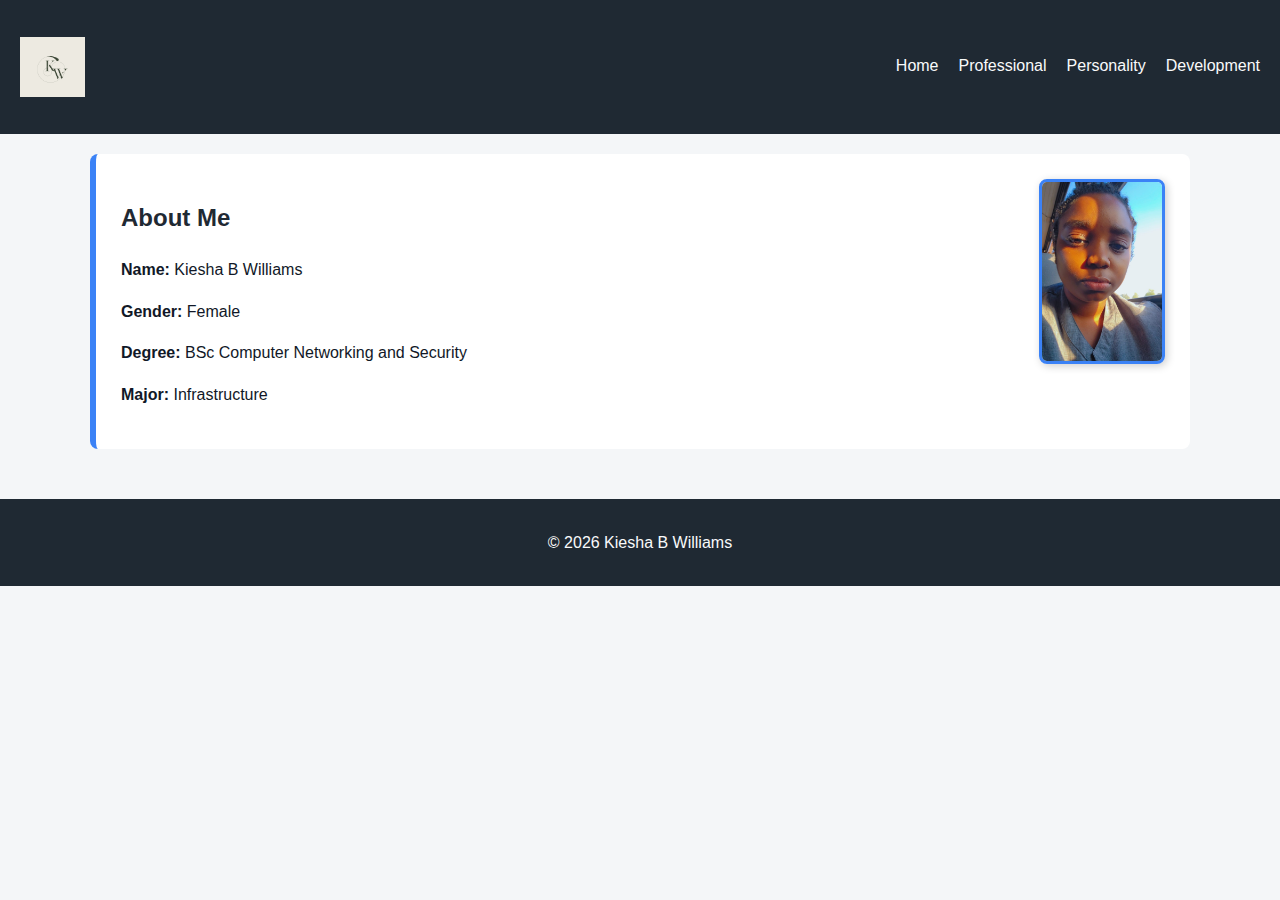
<file: I807031-IA1/Codes/Index.html>
<!DOCTYPE html>
<html lang="en">
<head>
    <meta charset="UTF-8">
    <title>Kiesha B Williams | Home</title>
    <meta name="viewport" content="width=device-width, initial-scale=1.0">
    <link rel="stylesheet" href="../style.css">
</head>
<body>

<header>
    <div class="header-container">
        <div class="logo">
            <img src="../Assets/logo.png" alt="Portfolio Logo">
            <h1>Kiesha B Williams</h1>
        </div>
        <nav>
            <a href="index.html">Home</a>
            <a href="professional.html">Professional</a>
            <a href="personality.html">Personality</a>
            <a href="development.html">Development</a>
        </nav>
    </div>
</header>

<main>

<section>
    <!-- Profile photo top-right -->
    <a href="mailto:KIESHABWILLIAMS@students.utech.edu.jm">
        <img src="../Assets/img_1.jpeg" 
             alt="Photo of Kiesha B Williams" 
             class="profile-photo">
    </a>

    <h2>About Me</h2>
    <p><strong>Name:</strong> Kiesha B Williams</p>
    <p><strong>Gender:</strong> Female</p>
    <p><strong>Degree:</strong> BSc Computer Networking and Security</p>
    <p><strong>Major:</strong> Infrastructure</p>
</section>
</main>

<footer>
    <p>© 2026 Kiesha B Williams</p>
</footer>

</body>
</html>
</file>
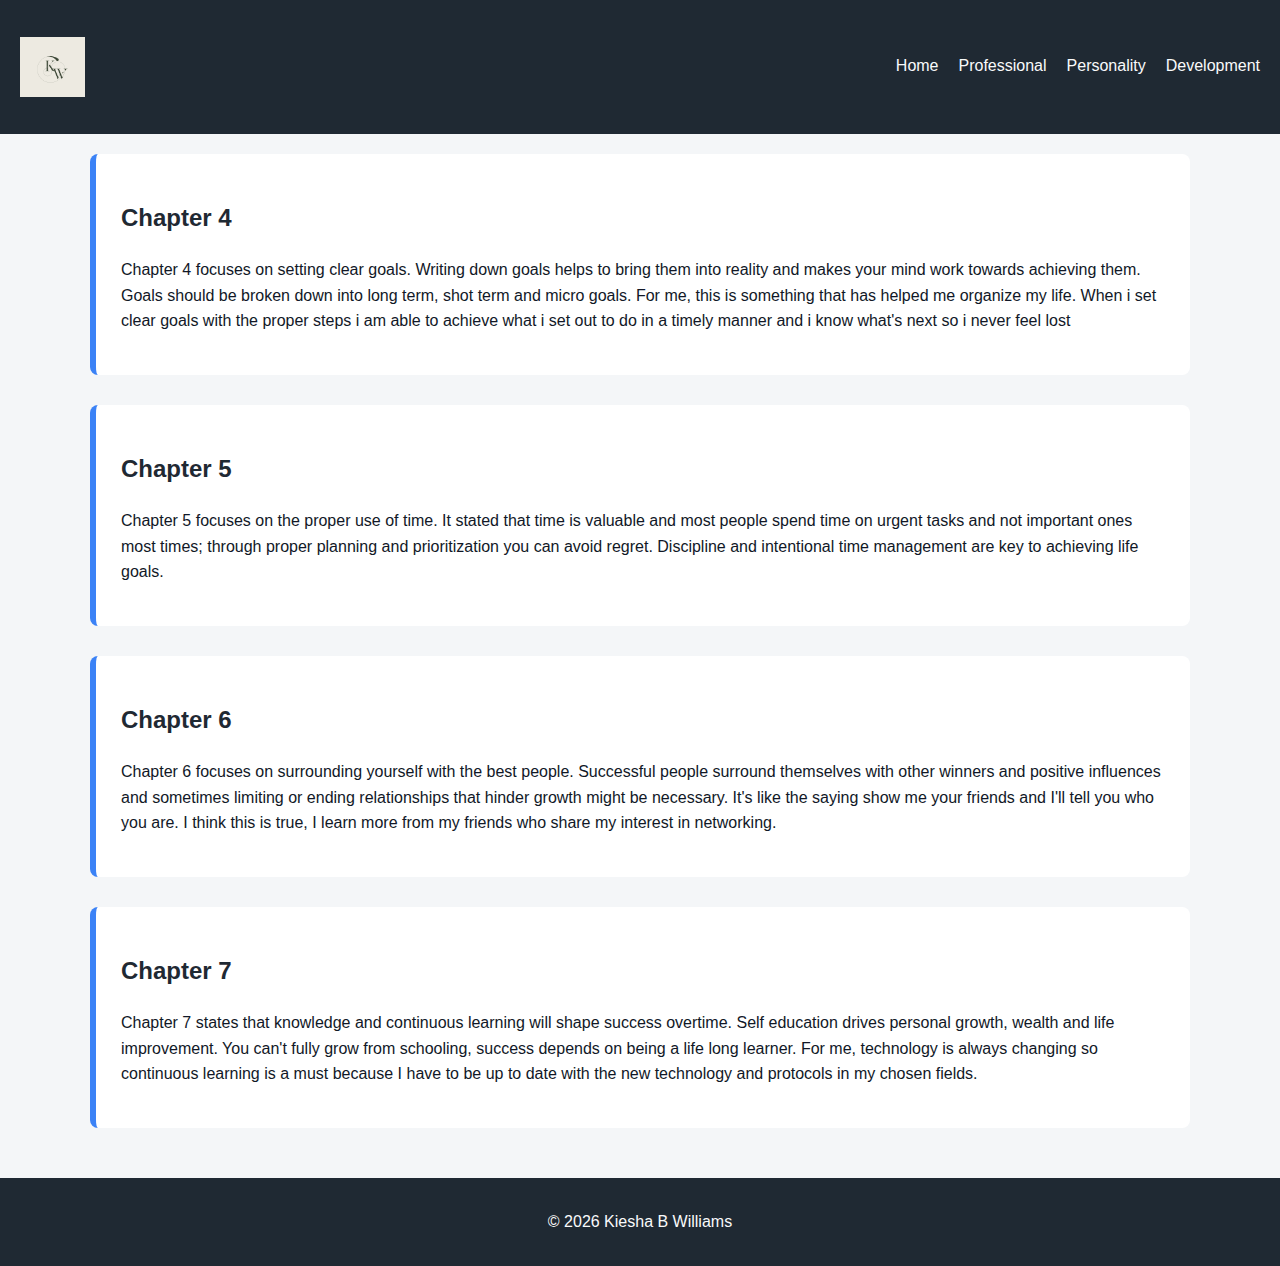
<file: I807031-IA1/Codes/development.html>
<!DOCTYPE html>
<html lang="en">
<head>
    <meta charset="UTF-8">
    <title>Development | Kiesha B Williams</title>
    <meta name="viewport" content="width=device-width, initial-scale=1.0">
    <link rel="stylesheet" href="../style.css">
</head>
<body>

<header>
    <div class="header-container">
        <div class="logo">
            <img src="../Assets/logo.png" alt="Portfolio Logo">
            <h1>Kiesha B Williams</h1>
        </div>
        <nav>
            <a href="index.html">Home</a>
            <a href="professional.html">Professional</a>
            <a href="personality.html">Personality</a>
            <a href="development.html">Development</a>
        </nav>
    </div>
</header>

<main>

<section>
    <h2>Chapter 4</h2>
    <p>Chapter 4 focuses on setting clear goals. Writing down goals helps to bring them into reality and makes your mind work towards achieving them. Goals should be broken down into long term, shot term and micro goals. For me, this is something that has helped me organize my life. When i set clear goals with the proper steps i am able to achieve what i set out to do in a timely manner and i know what's next so i never feel lost</p>
</section>

<section>
    <h2>Chapter 5</h2>
    <p>Chapter 5 focuses on the proper use of time. It stated that time is valuable and most people spend time on urgent tasks and not important ones most times; through proper planning and prioritization you can avoid regret. Discipline and intentional time management are key to achieving life goals.</p>
</section>

<section>
    <h2>Chapter 6</h2>
    <p>Chapter 6 focuses on surrounding yourself with the best people. Successful people surround themselves with other winners and positive influences and sometimes limiting or ending relationships that hinder growth might be necessary. It's like the saying show me your friends and I'll tell you who you are. I think this is true, I learn more from my friends who share my interest in networking.</p>
</section>

<section>
    <h2>Chapter 7</h2>
    <p>Chapter 7 states that knowledge and continuous learning will shape success overtime. Self education drives personal growth, wealth and life improvement. You can't fully grow from schooling, success depends on being a life long learner. For me, technology is always changing so continuous learning is a must because I have to be up to date with the new technology and protocols in my chosen fields.</p>
</section>

</main>

<footer>
    <p>© 2026 Kiesha B Williams</p>
</footer>

</body>
</html>
</file>
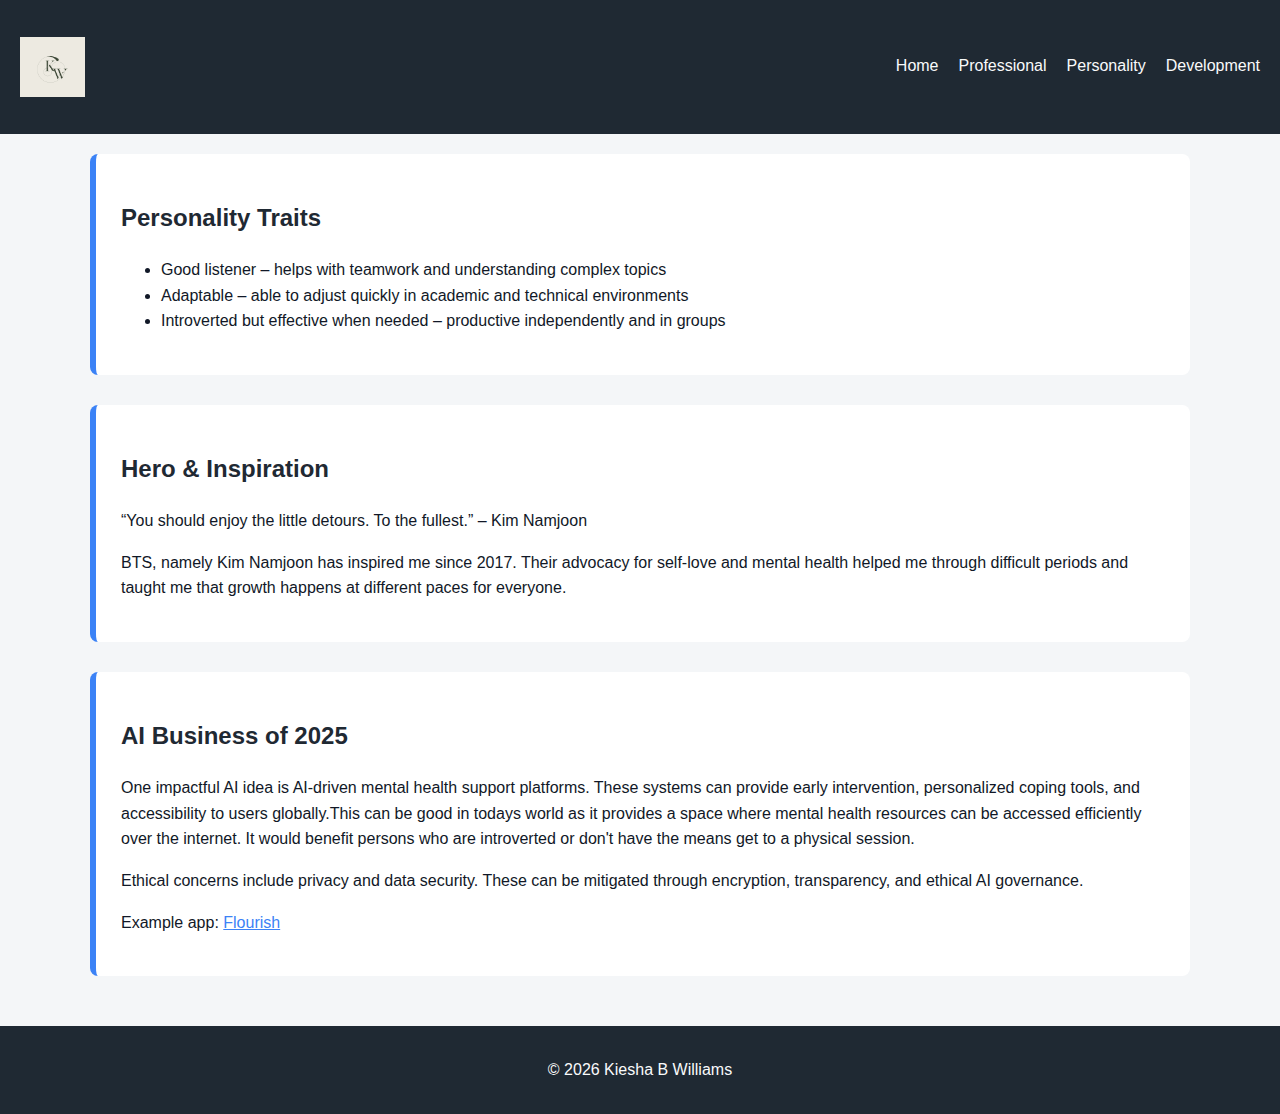
<file: I807031-IA1/Codes/personality.html>
<!DOCTYPE html>
<html lang="en">
<head>
    <meta charset="UTF-8">
    <title>Personality | Kiesha B Williams</title>
    <meta name="viewport" content="width=device-width, initial-scale=1.0">
    <link rel="stylesheet" href="../style.css">
</head>
<body>

<header>
    <div class="header-container">
        <div class="logo">
            <img src="../Assets/logo.png" alt="Portfolio Logo">
            <h1>Kiesha B Williams</h1>
        </div>
        <nav>
            <a href="index.html">Home</a>
            <a href="professional.html">Professional</a>
            <a href="personality.html">Personality</a>
            <a href="development.html">Development</a>
        </nav>
    </div>
</header>

<main>

<section>
    <h2>Personality Traits</h2>
    <ul>
        <li>Good listener – helps with teamwork and understanding complex topics</li>
        <li>Adaptable – able to adjust quickly in academic and technical environments</li>
        <li>Introverted but effective when needed – productive independently and in groups</li>
    </ul>
</section>

<section>
    <h2>Hero & Inspiration</h2>
    <p>
        “You should enjoy the little detours. To the fullest.”
        – Kim Namjoon
    </p>
    <p>
        BTS, namely Kim Namjoon has inspired me since 2017. Their advocacy for self-love and mental
        health helped me through difficult periods and taught me that growth
        happens at different paces for everyone.
    </p>
</section>

<section>
    <h2>AI Business of 2025</h2>
    <p>
        One impactful AI idea is AI-driven mental health support platforms.
        These systems can provide early intervention, personalized coping tools,
        and accessibility to users globally.This can be good in todays world as it provides a 
        space where mental health resources can be accessed efficiently over the internet. It would benefit 
        persons who are introverted or don't have the means get to a physical session.
    </p>
    <p>
        Ethical concerns include privacy and data security. These can be mitigated
        through encryption, transparency, and ethical AI governance.
    </p>
    <p>
        Example app:
        <a href="https://www.myflourish.ai/" target="_blank">Flourish</a>
    </p>
</section>

</main>

<footer>
    <p>© 2026 Kiesha B Williams</p>
</footer>

</body>
</html>
</file>
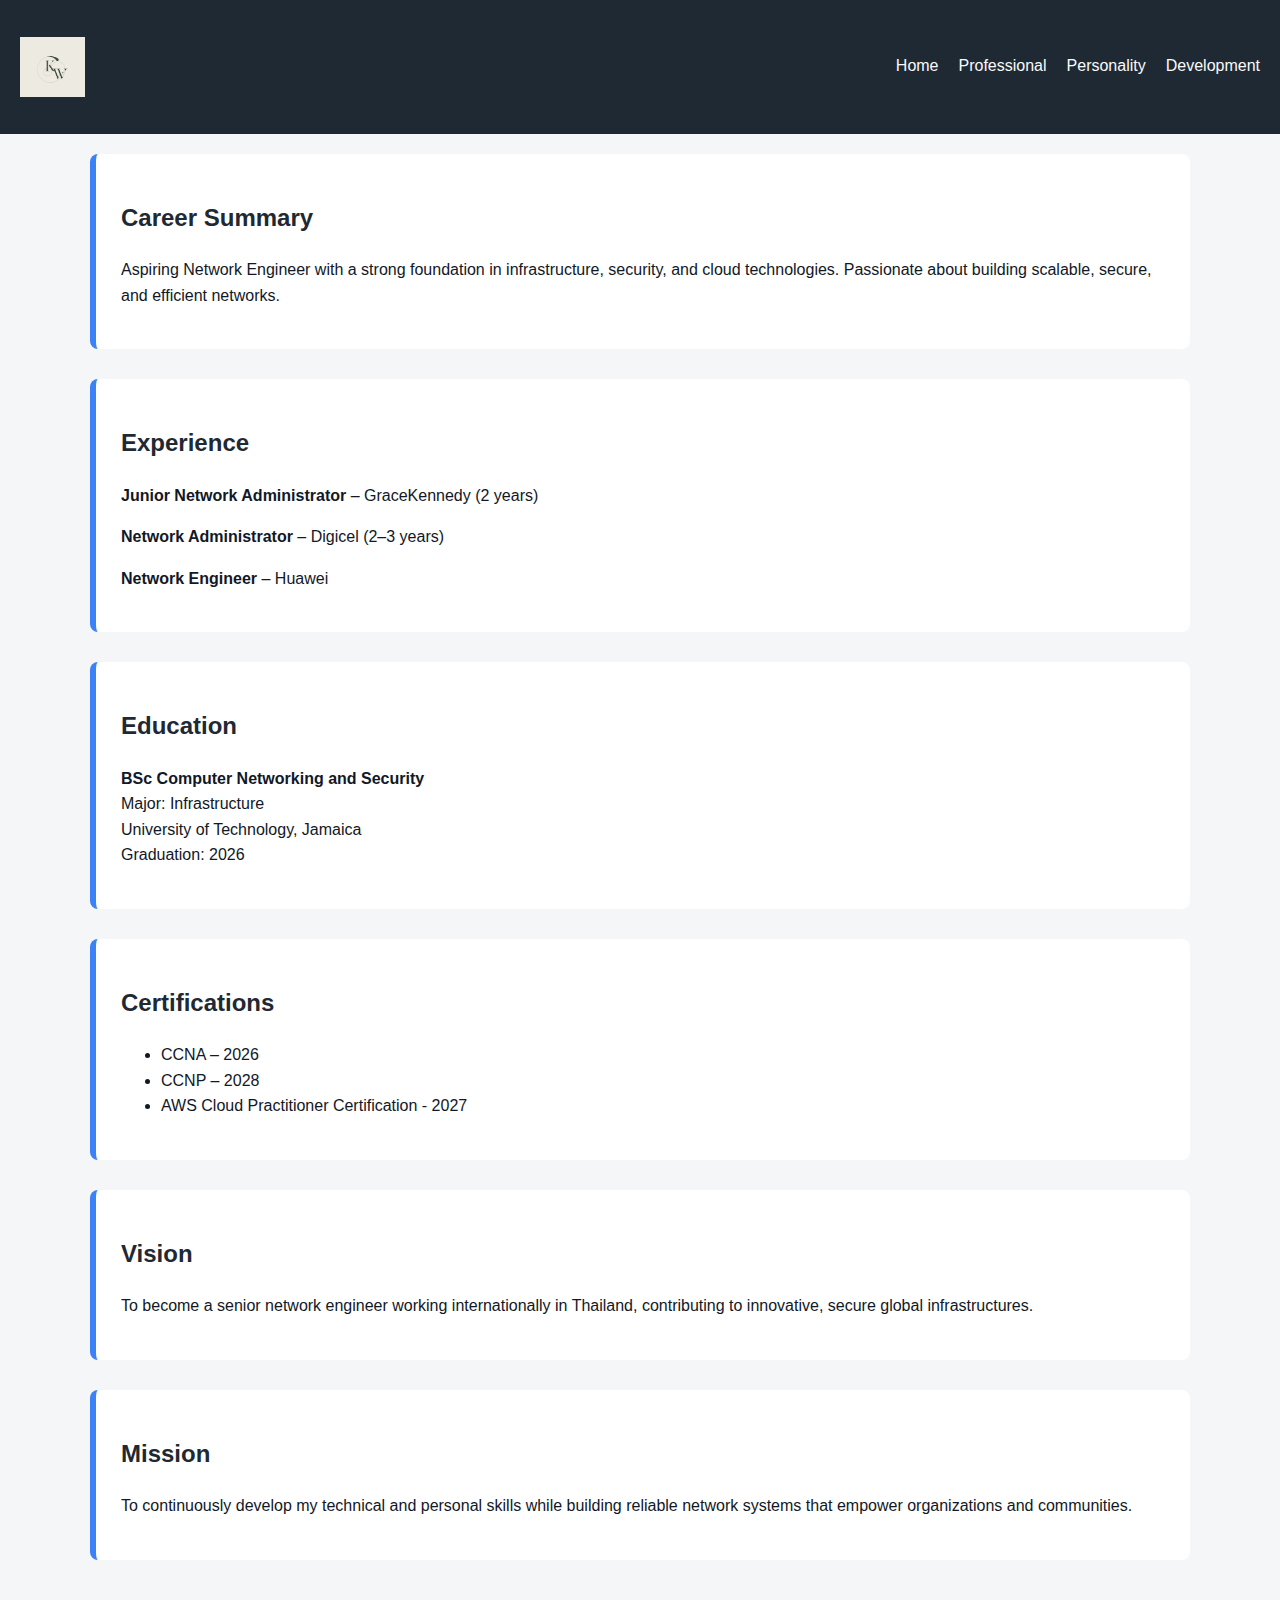
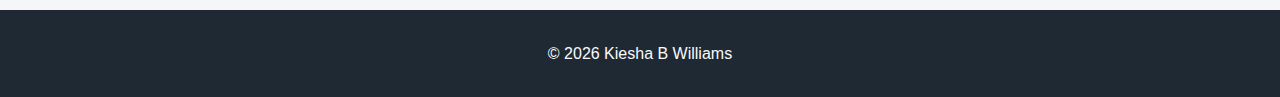
<file: I807031-IA1/Codes/professional.html>
<!DOCTYPE html>
<html lang="en">
<head>
    <meta charset="UTF-8">
    <title>Professional | Kiesha B Williams</title>
    <meta name="viewport" content="width=device-width, initial-scale=1.0">
    <link rel="stylesheet" href="../style.css">
</head>
<body>

<header>
    <div class="header-container">
        <div class="logo">
            <img src="../Assets/logo.png" alt="Portfolio Logo">
            <h1>Kiesha B Williams</h1>
        </div>
        <nav>
            <a href="index.html">Home</a>
            <a href="professional.html">Professional</a>
            <a href="personality.html">Personality</a>
            <a href="development.html">Development</a>
        </nav>
    </div>
</header>

<main>

<section>
    <h2>Career Summary</h2>
    <p>
        Aspiring Network Engineer with a strong foundation in infrastructure,
        security, and cloud technologies. Passionate about building scalable,
        secure, and efficient networks.
    </p>
</section>

<section>
    <h2>Experience</h2>
    <p><strong>Junior Network Administrator</strong> – GraceKennedy (2 years)</p>
    <p><strong>Network Administrator</strong> – Digicel (2–3 years)</p>
    <p><strong>Network Engineer</strong> – Huawei</p>
</section>

<section>
    <h2>Education</h2>
    <p>
        <strong>BSc Computer Networking and Security</strong><br>
        Major: Infrastructure<br>
        University of Technology, Jamaica<br>
        Graduation: 2026
    </p>
</section>

<section>
    <h2>Certifications</h2>
    <ul>
        <li>CCNA – 2026</li>
        <li>CCNP – 2028</li>
        <li>AWS Cloud Practitioner Certification - 2027</li>
    </ul>
</section>

<section>
    <h2>Vision</h2>
    <p>
        To become a senior network engineer working internationally in Thailand,
        contributing to innovative, secure global infrastructures.
    </p>
</section>

<section>
    <h2>Mission</h2>
    <p>
        To continuously develop my technical and personal skills while building
        reliable network systems that empower organizations and communities.
    </p>
</section>

</main>

<footer>
    <p>© 2026 Kiesha B Williams</p>
</footer>

</body>
</html>
</file>
<file: I807031-IA1/style.css>
:root {
    --bg-main: #f4f6f8;
    --bg-dark: #1f2933;
    --primary-blue: #3b82f6;
    --soft-grey: #94a3b8;
    --border-grey: #cbd5e1;
    --text-dark: #111827;
    --text-light: #f9fafb;

    --font-main: 'Segoe UI', Arial, sans-serif;
}

/* GLOBAL */
body {
    margin: 0;
    font-family: var(--font-main);
    background-color: var(--bg-main);
    color: var(--text-dark);
    line-height: 1.6;
}

img {
    max-width: 100%;
}

/* HEADER & NAV */
header {
    background-color: var(--bg-dark);
    color: var(--text-light);
    padding: 20px;
}

.header-container {
    display: flex;
    justify-content: space-between;
    align-items: center;
    flex-wrap: wrap;
}

.logo {
    display: flex;
    align-items: center;
    gap: 10px;
}

.logo img {
    width: 65px;
}

nav {
    display: flex;
    gap: 20px;
}

nav a {
    color: var(--text-light);
    text-decoration: none;
    font-weight: 500;
    border-bottom: 2px solid transparent;
    transition: 0.3s;
}

nav a:hover {
    border-bottom: 2px solid var(--primary-blue);
    color: var(--primary-blue);
}

/* MAIN */
main {
    max-width: 1100px;
    margin: auto;
    padding: 20px;
}

section {
    background: white;
    margin-bottom: 30px;
    padding: 25px;
    border-radius: 8px;
    border-left: 6px solid var(--primary-blue);
}

h1, h2, h3 {
    color: var(--bg-dark);
}

/* LINKS */
section a {
    color: var(--primary-blue);
}

section a:hover {
    text-decoration: underline;
}

/* FOOTER */
footer {
    background-color: var(--bg-dark);
    color: var(--text-light);
    text-align: center;
    padding: 15px;
}

/* RESPONSIVE */
@media (min-width: 600px) {
    nav {
        justify-content: center;
    }
}
.profile-photo {
    width: 120px;           /* smaller size */
    float: right;           /* move to top-right */
    margin-left: 25px;      /* space between text and image */
    margin-bottom: 15px;    /* some space below the photo */
    border-radius: 8px;     
    border: 3px solid var(--primary-blue);
    box-shadow: 2px 2px 8px rgba(0,0,0,0.2);
}
</file>
